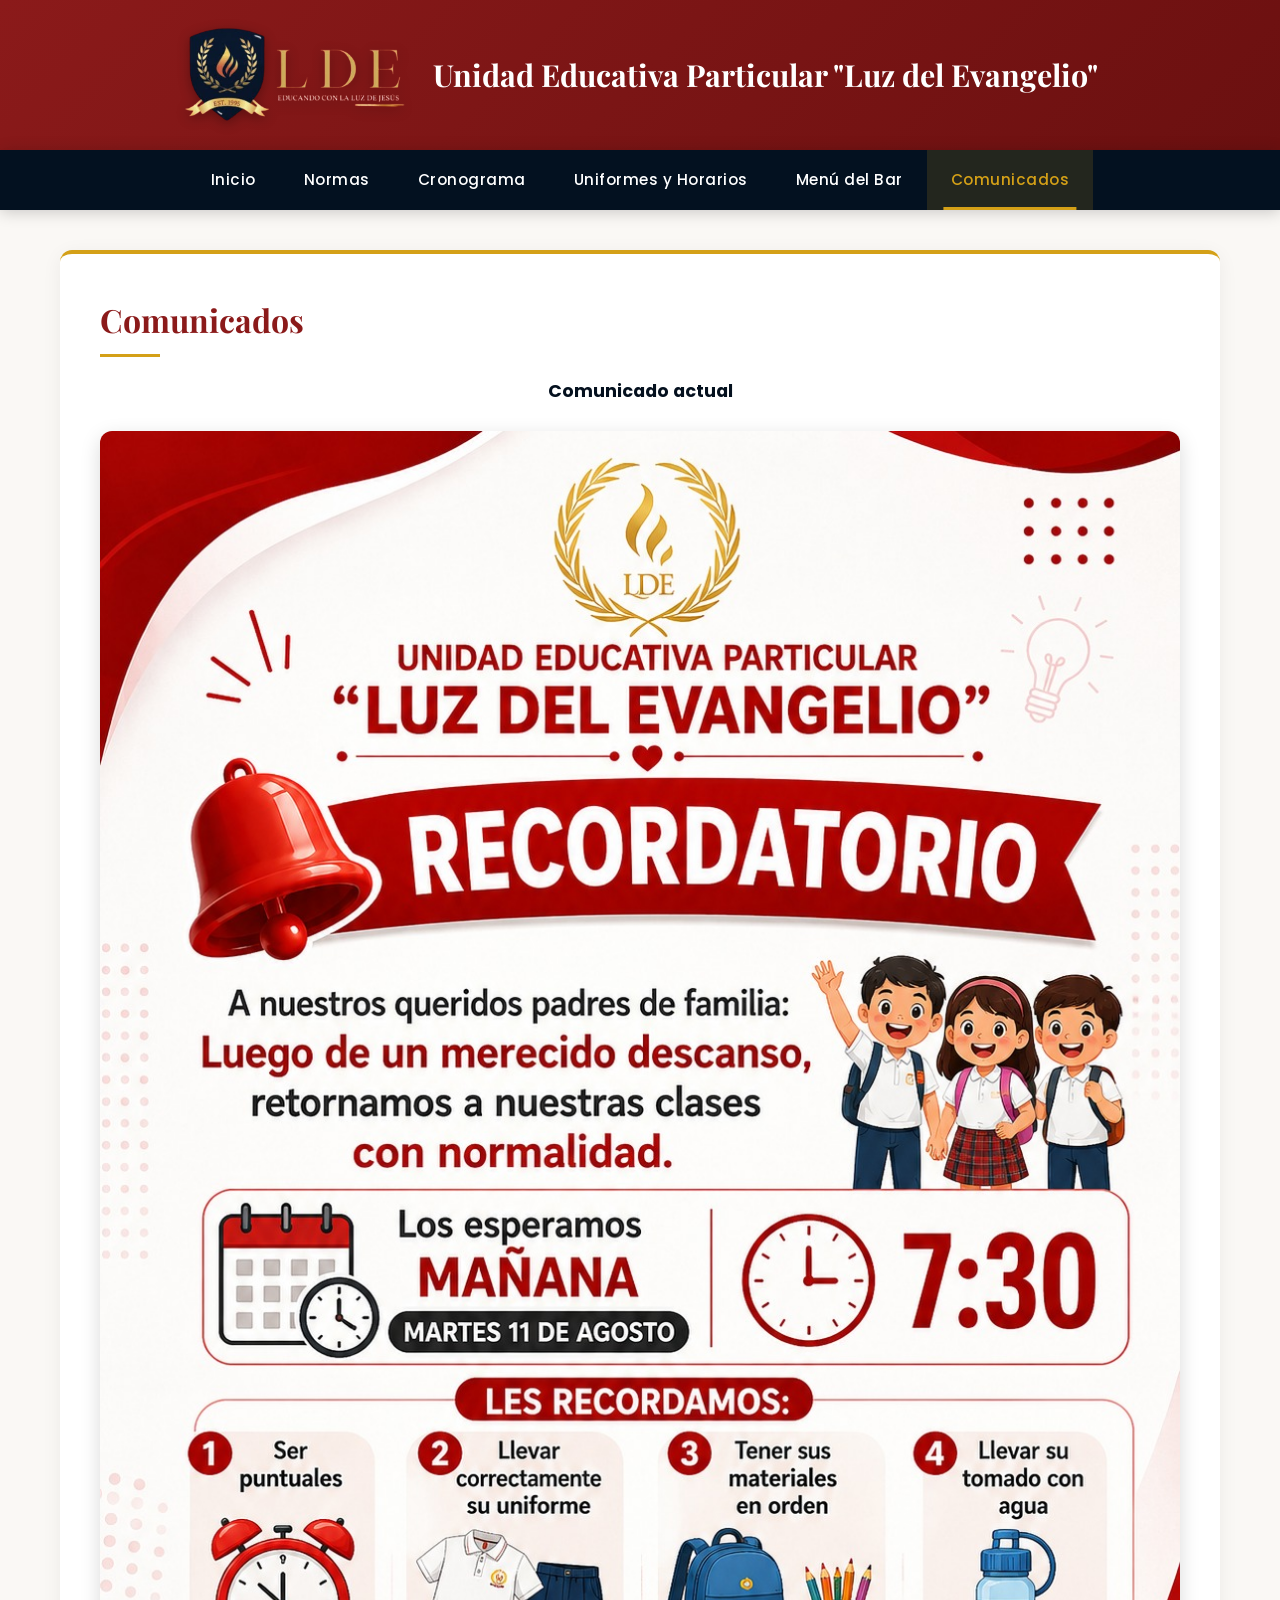
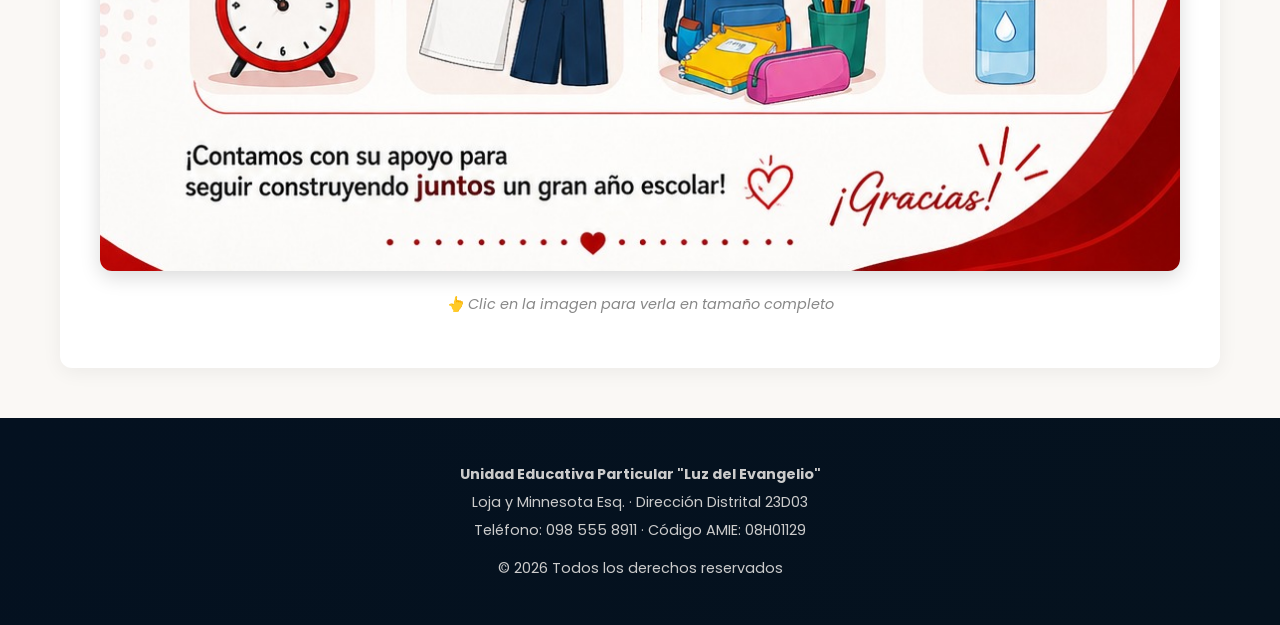
<file: web-institucion/comunicados.html>
<!DOCTYPE html>
<html lang="es">
<head>
    <meta charset="UTF-8">
    <meta name="viewport" content="width=device-width, initial-scale=1.0">
    <title>Comunicados - Unidad Educativa Luz del Evangelio</title>
    <link rel="stylesheet" href="css/estilos.css">
    <link rel="preconnect" href="https://fonts.googleapis.com">
    <link rel="preconnect" href="https://fonts.gstatic.com" crossorigin>
    <link href="https://fonts.googleapis.com/css2?family=Poppins:wght@300;400;500;600;700&family=Playfair+Display:wght@500;600;700&display=swap" rel="stylesheet">
</head>
<body>

    <header>
        <div class="header-contenido">
            <img src="img/logo.png" alt="Logo institucional">
            <h1>Unidad Educativa Particular "Luz del Evangelio"</h1>
        </div>
    </header>

    <nav>
        <a href="index.html">Inicio</a>
        <a href="normas.html">Normas</a>
        <a href="cronograma.html">Cronograma</a>
        <a href="uniformes.html">Uniformes y Horarios</a>
        <a href="menu.html">Menú del Bar</a>
        <a href="comunicados.html" class="activo">Comunicados</a>
    </nav>

    <main>
        <section>
            <h2 id="tituloComunicados">Comunicados</h2>
            <p class="semana-texto"><strong id="fechaComunicado"></strong></p>
            <div id="contenedorComunicado" class="imagen-contenedor">
                <p>Cargando comunicado...</p>
            </div>
        </section>
    </main>

    <footer>
        <p><strong>Unidad Educativa Particular "Luz del Evangelio"</strong></p>
        <p>Loja y Minnesota Esq. · Dirección Distrital 23D03</p>
        <p>Teléfono: 098 555 8911 · Código AMIE: 08H01129</p>
        <p style="margin-top: 15px;">&copy; 2026 Todos los derechos reservados</p>
    </footer>

    <script src="js/comunicados.js"></script>
</body>
</html>
</file>
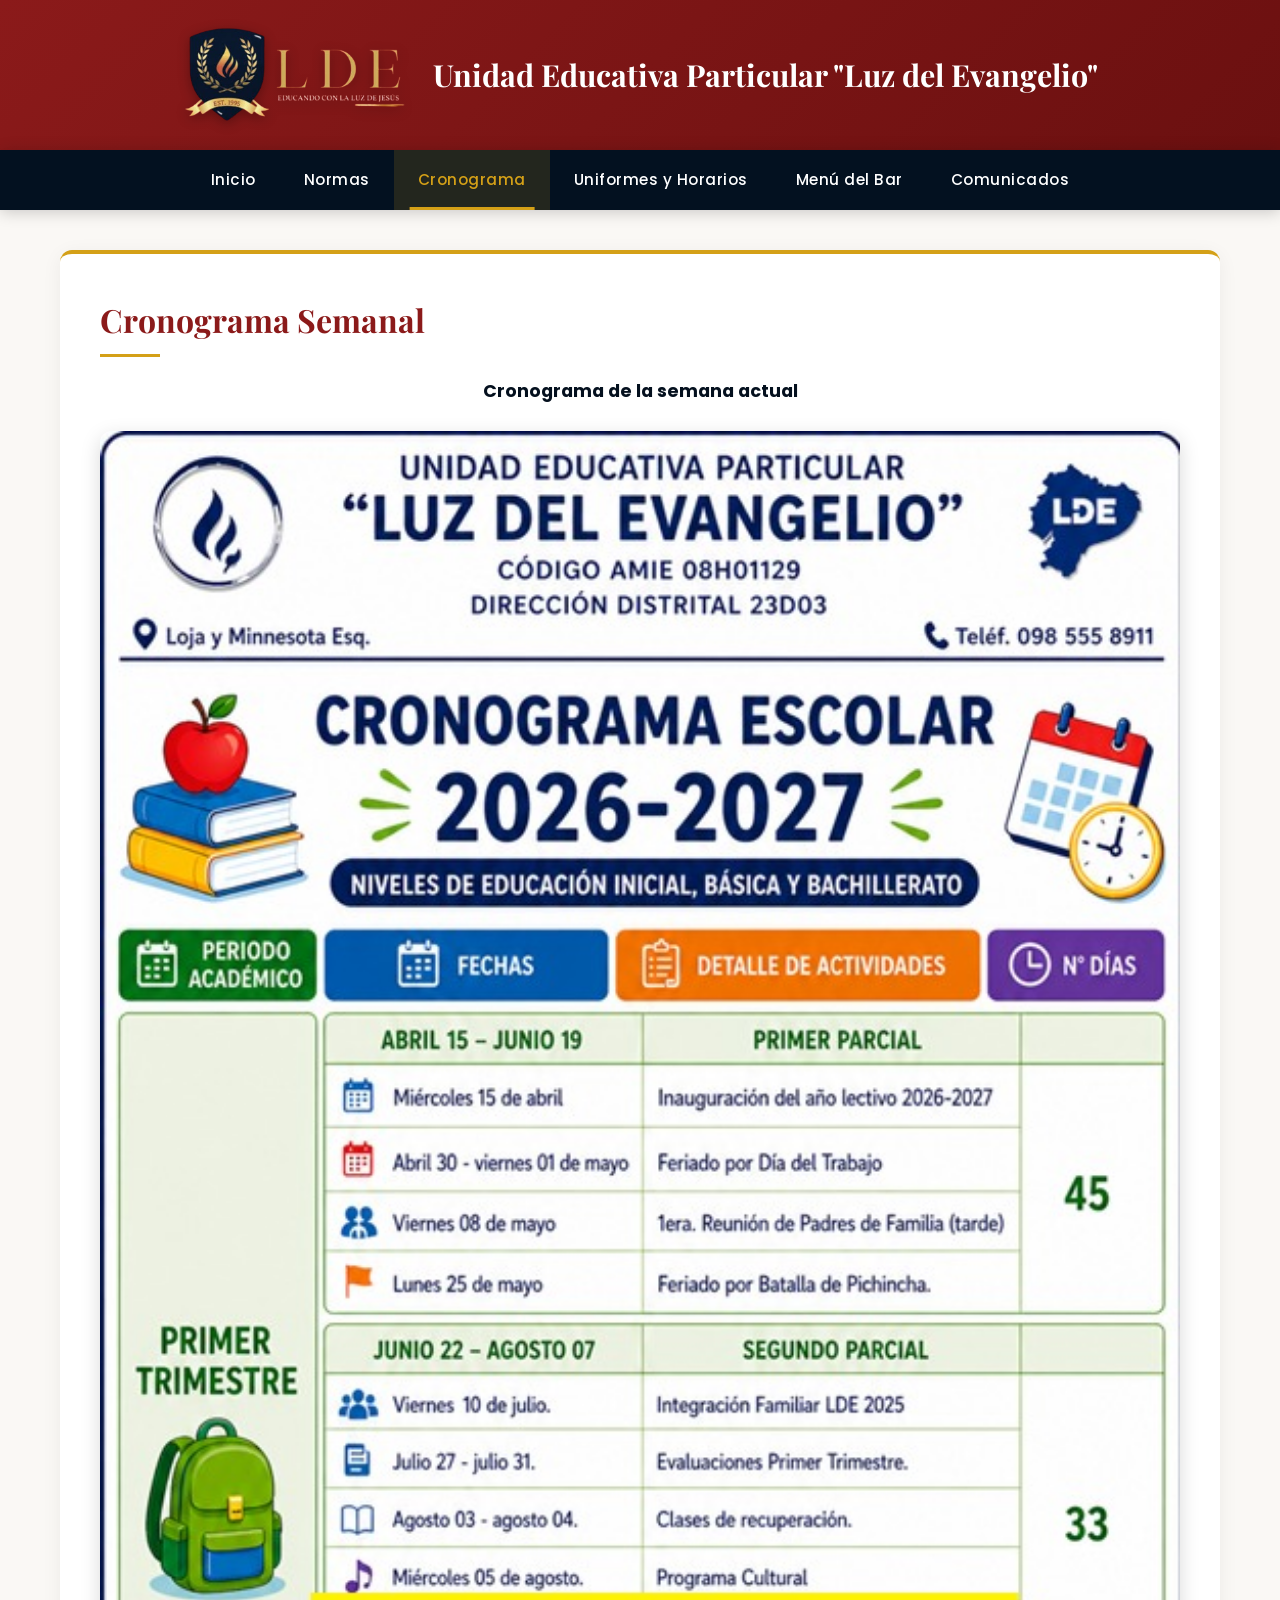
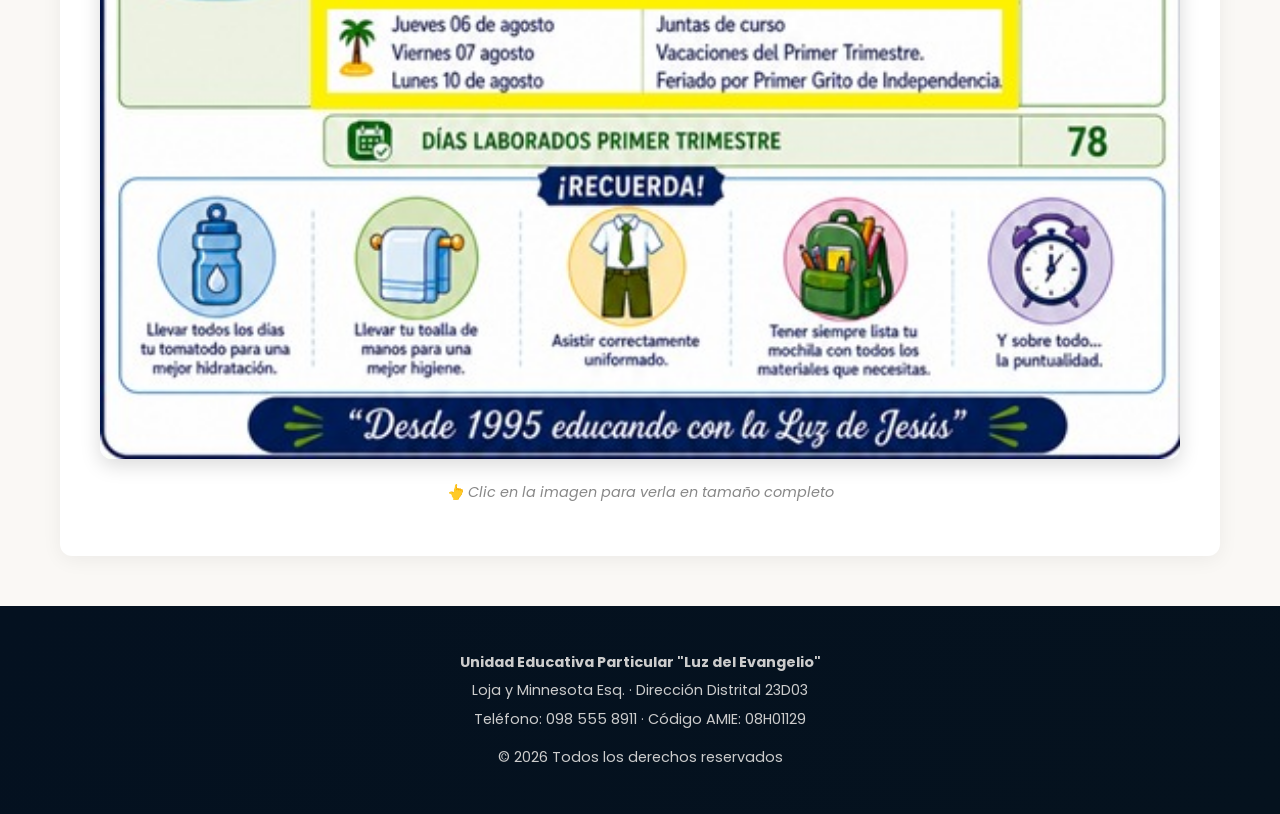
<file: web-institucion/cronograma.html>
<!DOCTYPE html>
<html lang="es">
<head>
    <meta charset="UTF-8">
    <meta name="viewport" content="width=device-width, initial-scale=1.0">
    <title>Cronograma - Unidad Educativa Luz del Evangelio</title>
    <link rel="stylesheet" href="css/estilos.css">
    <link rel="preconnect" href="https://fonts.googleapis.com">
    <link rel="preconnect" href="https://fonts.gstatic.com" crossorigin>
    <link href="https://fonts.googleapis.com/css2?family=Poppins:wght@300;400;500;600;700&family=Playfair+Display:wght@500;600;700&display=swap" rel="stylesheet">
</head>
<body>

    <header>
        <div class="header-contenido">
            <img src="img/logo.png" alt="Logo institucional">
            <h1>Unidad Educativa Particular "Luz del Evangelio"</h1>
        </div>
    </header>

    <nav>
        <a href="index.html">Inicio</a>
        <a href="normas.html">Normas</a>
        <a href="cronograma.html" class="activo">Cronograma</a>
        <a href="uniformes.html">Uniformes y Horarios</a>
        <a href="menu.html">Menú del Bar</a>
        <a href="comunicados.html">Comunicados</a>
    </nav>

    <main>
        <section>
            <h2 id="tituloCronograma">Cronograma Semanal</h2>
            <p class="semana-texto"><strong id="semanaActual"></strong></p>
            <div id="contenedorImagen" class="imagen-contenedor">
                <p>Cargando cronograma...</p>
            </div>
        </section>
    </main>

    <footer>
        <p><strong>Unidad Educativa Particular "Luz del Evangelio"</strong></p>
        <p>Loja y Minnesota Esq. · Dirección Distrital 23D03</p>
        <p>Teléfono: 098 555 8911 · Código AMIE: 08H01129</p>
        <p style="margin-top: 15px;">&copy; 2026 Todos los derechos reservados</p>
    </footer>

    <script src="js/cronograma.js"></script>
</body>
</html>
</file>
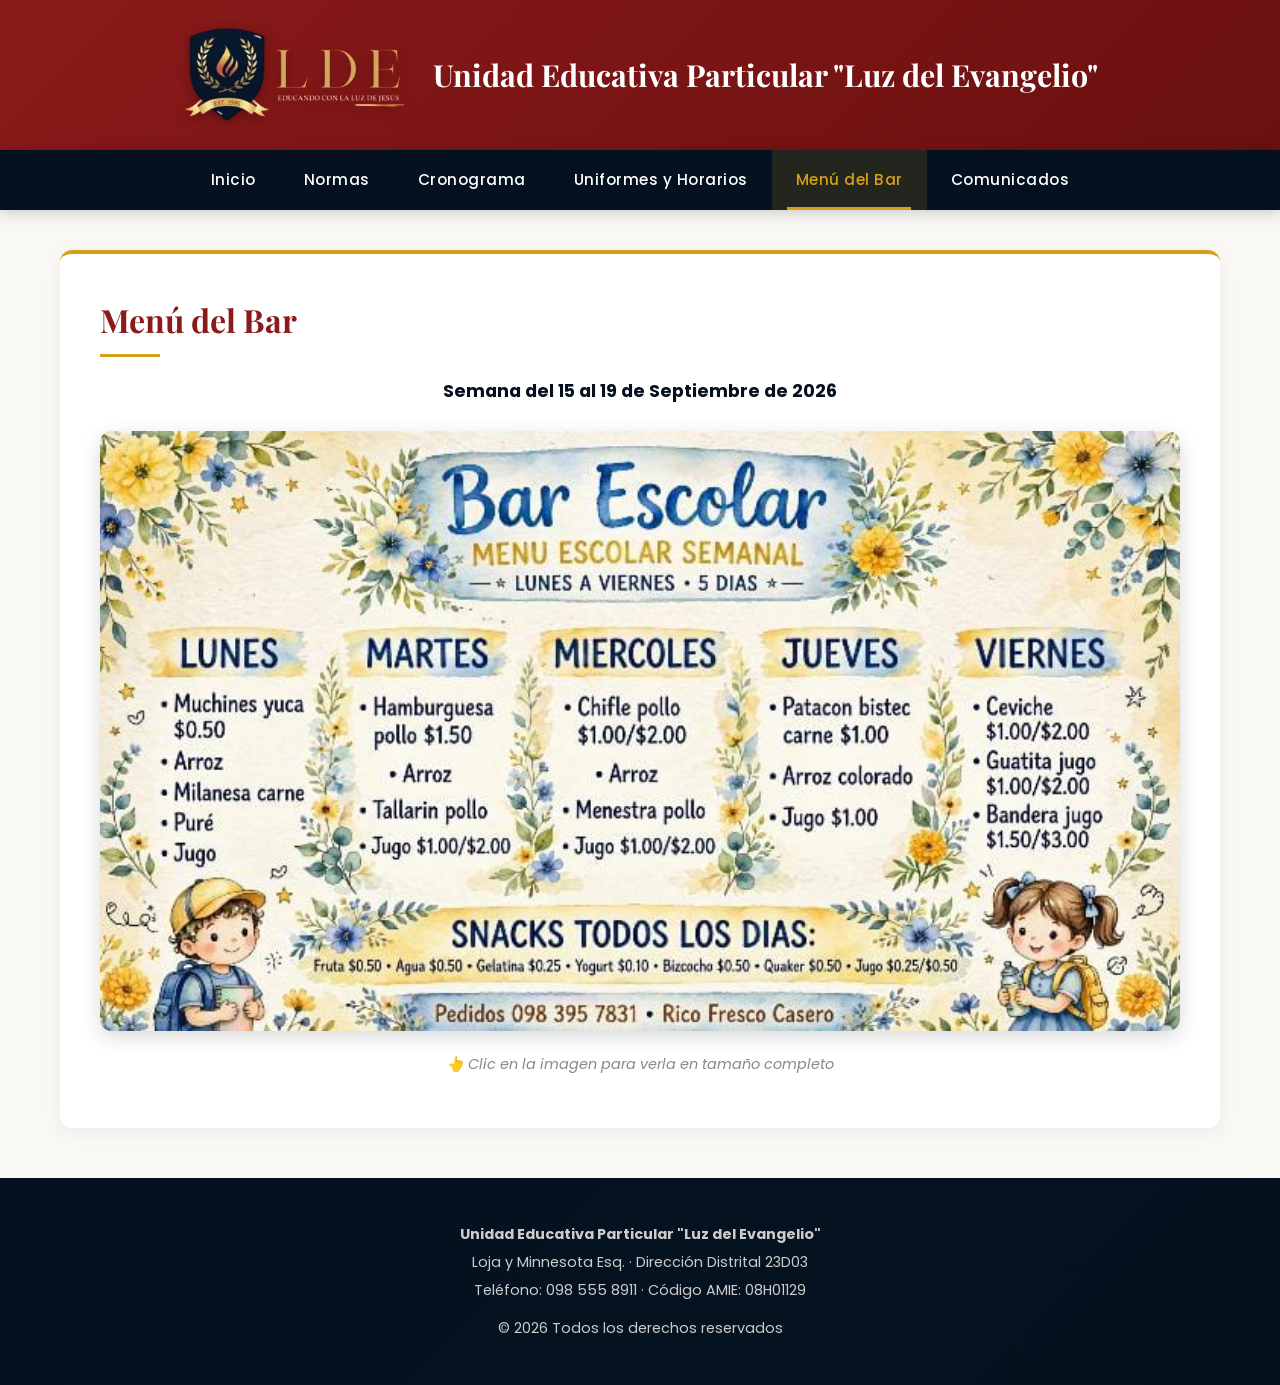
<file: web-institucion/menu.html>
<!DOCTYPE html>
<html lang="es">
<head>
    <meta charset="UTF-8">
    <meta name="viewport" content="width=device-width, initial-scale=1.0">
    <title>Menú del Bar - Unidad Educativa Luz del Evangelio</title>
    <link rel="stylesheet" href="css/estilos.css">
    <link rel="preconnect" href="https://fonts.googleapis.com">
    <link rel="preconnect" href="https://fonts.gstatic.com" crossorigin>
    <link href="https://fonts.googleapis.com/css2?family=Poppins:wght@300;400;500;600;700&family=Playfair+Display:wght@500;600;700&display=swap" rel="stylesheet">
</head>
<body>

    <header>
        <div class="header-contenido">
            <img src="img/logo.png" alt="Logo institucional">
            <h1>Unidad Educativa Particular "Luz del Evangelio"</h1>
        </div>
    </header>

    <nav>
        <a href="index.html">Inicio</a>
        <a href="normas.html">Normas</a>
        <a href="cronograma.html">Cronograma</a>
        <a href="uniformes.html">Uniformes y Horarios</a>
        <a href="menu.html" class="activo">Menú del Bar</a>
        <a href="comunicados.html">Comunicados</a>
    </nav>

    <main>
        <section>
            <h2 id="tituloMenu">Menú del Bar</h2>
            <p class="semana-texto"><strong id="semanaMenu"></strong></p>
            <div id="contenedorImagenMenu" class="imagen-contenedor">
                <p>Cargando menú...</p>
            </div>
        </section>
    </main>

    <footer>
        <p><strong>Unidad Educativa Particular "Luz del Evangelio"</strong></p>
        <p>Loja y Minnesota Esq. · Dirección Distrital 23D03</p>
        <p>Teléfono: 098 555 8911 · Código AMIE: 08H01129</p>
        <p style="margin-top: 15px;">&copy; 2026 Todos los derechos reservados</p>
    </footer>

    <script src="js/menu.js"></script>
</body>
</html>
</file>
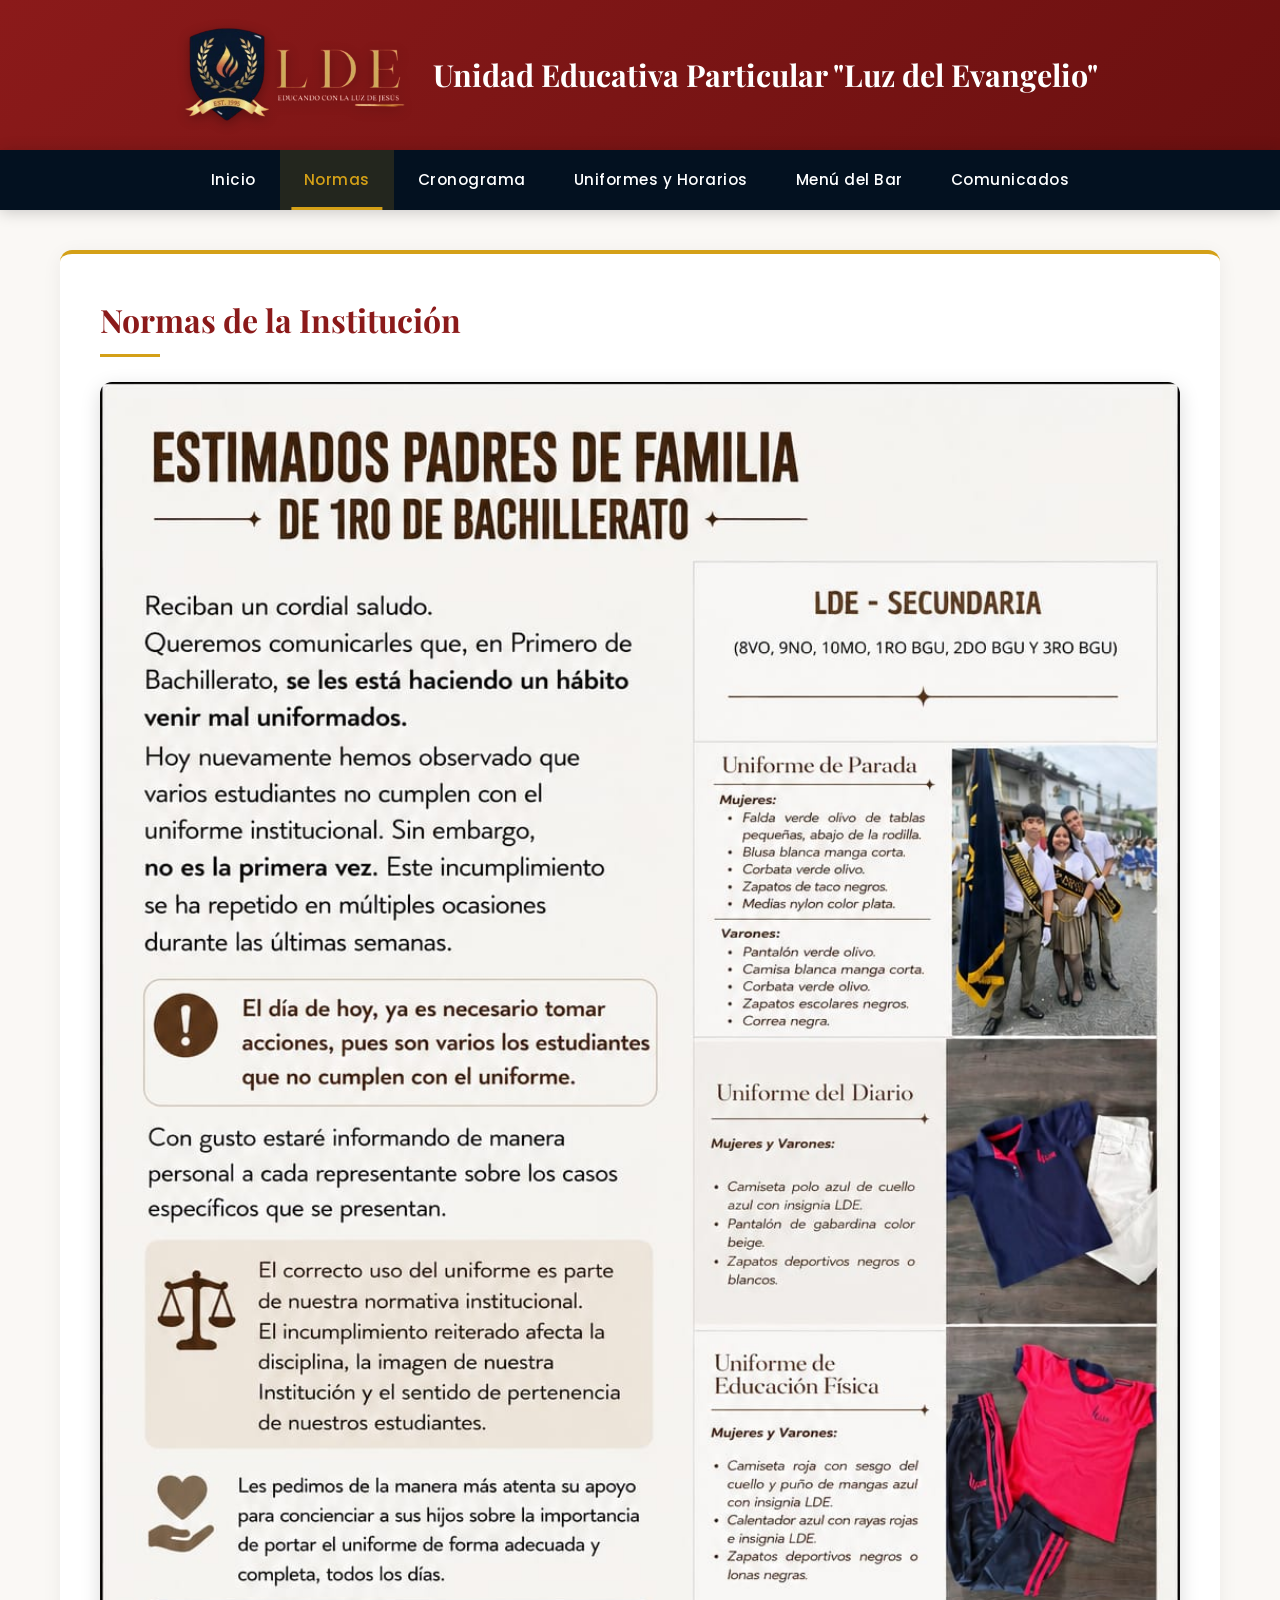
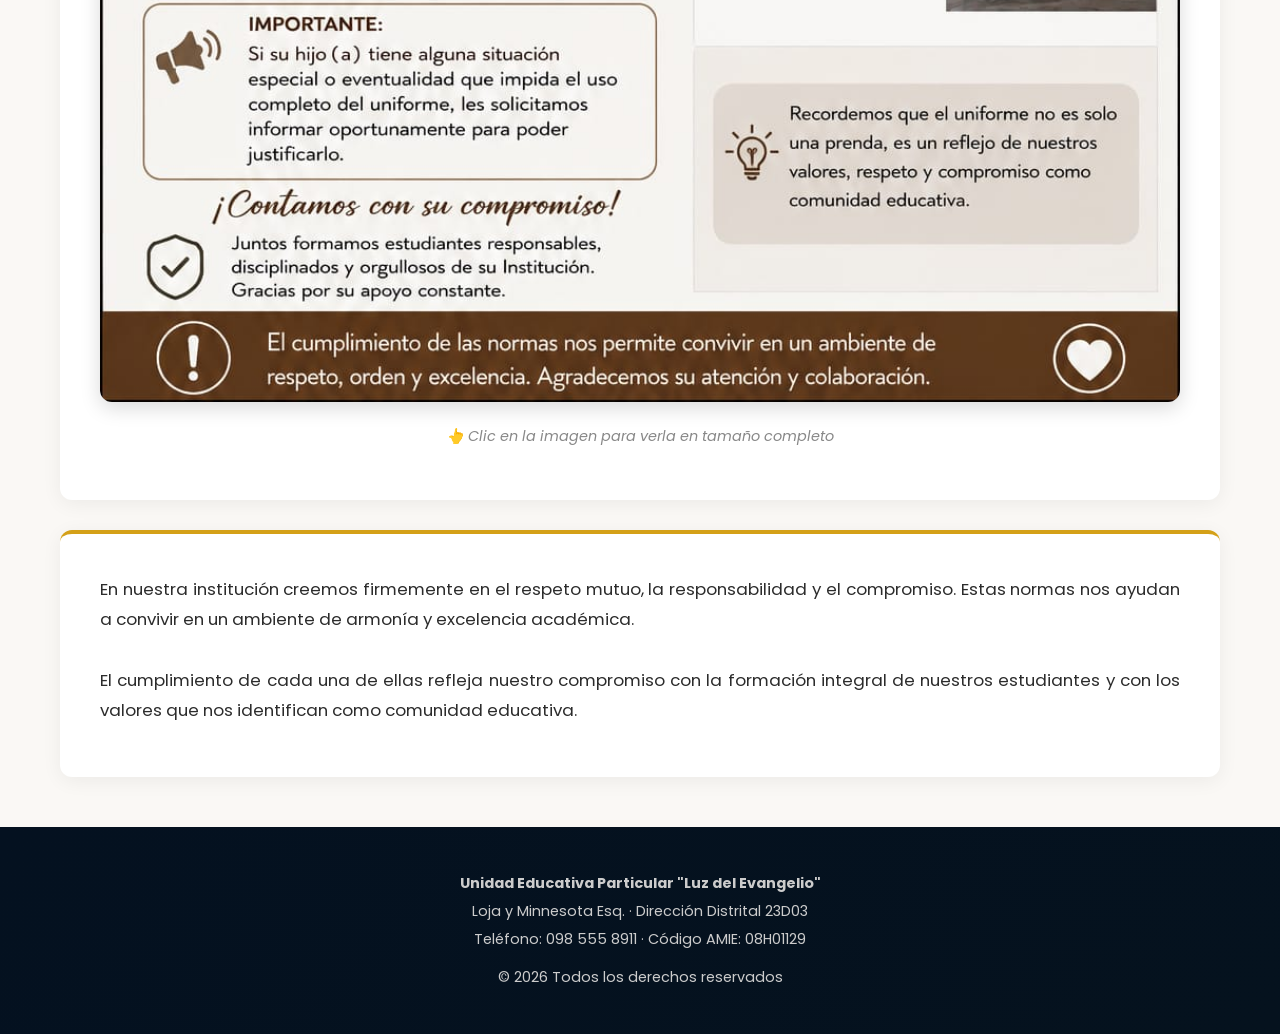
<file: web-institucion/normas.html>
<!DOCTYPE html>
<html lang="es">
<head>
    <meta charset="UTF-8">
    <meta name="viewport" content="width=device-width, initial-scale=1.0">
    <title>Normas - Unidad Educativa Luz del Evangelio</title>
    <link rel="stylesheet" href="css/estilos.css">
    <link rel="preconnect" href="https://fonts.googleapis.com">
    <link rel="preconnect" href="https://fonts.gstatic.com" crossorigin>
    <link href="https://fonts.googleapis.com/css2?family=Poppins:wght@300;400;500;600;700&family=Playfair+Display:wght@500;600;700&display=swap" rel="stylesheet">
</head>
<body>

    <header>
        <div class="header-contenido">
            <img src="img/logo.png" alt="Logo institucional">
            <h1>Unidad Educativa Particular "Luz del Evangelio"</h1>
        </div>
    </header>

    <nav>
        <a href="index.html">Inicio</a>
        <a href="normas.html" class="activo">Normas</a>
        <a href="cronograma.html">Cronograma</a>
        <a href="uniformes.html">Uniformes y Horarios</a>
        <a href="menu.html">Menú del Bar</a>
        <a href="comunicados.html">Comunicados</a>
    </nav>

    <main>
        <section>
            <h2 id="tituloNormas">Normas de la Institución</h2>
            <div id="contenedorImagenNormas" class="imagen-contenedor">
                <p>Cargando normas...</p>
            </div>
        </section>

        <section id="seccionTextoAdicional">
            <p id="textoAdicionalNormas" style="font-size: 1.05rem; line-height: 1.8;"></p>
        </section>
    </main>

    <footer>
        <p><strong>Unidad Educativa Particular "Luz del Evangelio"</strong></p>
        <p>Loja y Minnesota Esq. · Dirección Distrital 23D03</p>
        <p>Teléfono: 098 555 8911 · Código AMIE: 08H01129</p>
        <p style="margin-top: 15px;">&copy; 2026 Todos los derechos reservados</p>
    </footer>

    <script src="js/normas.js"></script>
</body>
</html>
</file>
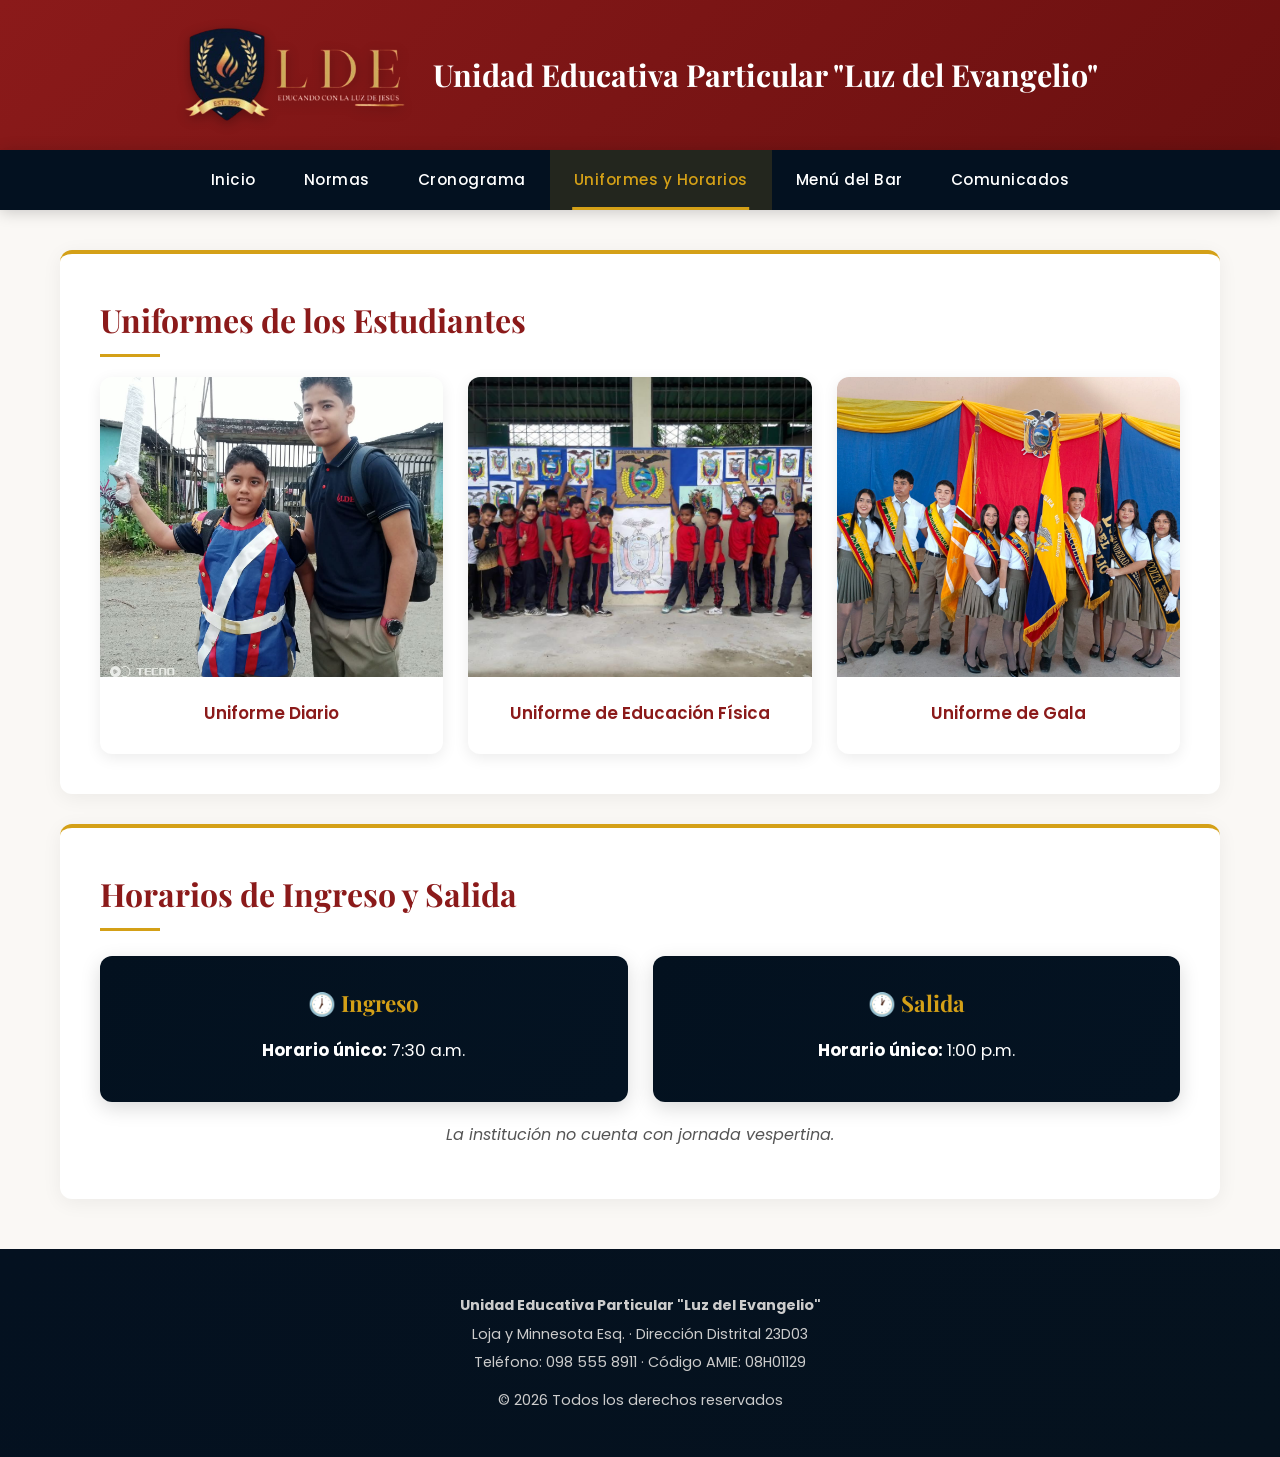
<file: web-institucion/uniformes.html>
<!DOCTYPE html>
<html lang="es">
<head>
    <meta charset="UTF-8">
    <meta name="viewport" content="width=device-width, initial-scale=1.0">
    <title>Uniformes y Horarios - Unidad Educativa Luz del Evangelio</title>
    <link rel="stylesheet" href="css/estilos.css">
    <link rel="preconnect" href="https://fonts.googleapis.com">
    <link rel="preconnect" href="https://fonts.gstatic.com" crossorigin>
    <link href="https://fonts.googleapis.com/css2?family=Poppins:wght@300;400;500;600;700&family=Playfair+Display:wght@500;600;700&display=swap" rel="stylesheet">
</head>
<body>

    <header>
        <div class="header-contenido">
            <img src="img/logo.png" alt="Logo institucional">
            <h1>Unidad Educativa Particular "Luz del Evangelio"</h1>
        </div>
    </header>

    <nav>
        <a href="index.html">Inicio</a>
        <a href="normas.html">Normas</a>
        <a href="cronograma.html">Cronograma</a>
        <a href="uniformes.html" class="activo">Uniformes y Horarios</a>
        <a href="menu.html">Menú del Bar</a>
        <a href="comunicados.html">Comunicados</a>
    </nav>

    <main>
        <section>
            <h2 id="tituloUniformes">Uniformes de los Estudiantes</h2>
            <div class="galeria" id="galeriaUniformes">
                <p>Cargando uniformes...</p>
            </div>
        </section>

        <section>
            <h2 id="tituloHorarios">Horarios de Ingreso y Salida</h2>
            <div class="horarios">
                <div class="card" id="horarioIngreso">
                    <p>Cargando...</p>
                </div>
                <div class="card" id="horarioSalida">
                    <p>Cargando...</p>
                </div>
            </div>
            <p id="notaUniformes" style="text-align: center; margin-top: 20px; color: #555; font-style: italic;"></p>
        </section>
    </main>

    <footer>
        <p><strong>Unidad Educativa Particular "Luz del Evangelio"</strong></p>
        <p>Loja y Minnesota Esq. · Dirección Distrital 23D03</p>
        <p>Teléfono: 098 555 8911 · Código AMIE: 08H01129</p>
        <p style="margin-top: 15px;">&copy; 2026 Todos los derechos reservados</p>
    </footer>

    <script src="js/uniformes.js"></script>
</body>
</html>
</file>
<file: web-institucion/css/estilos.css>
/* ===== RESET Y BASE ===== */
* {
    margin: 0;
    padding: 0;
    box-sizing: border-box;
}

html {
    scroll-behavior: smooth;
}

body {
    font-family: 'Poppins', 'Segoe UI', Tahoma, sans-serif;
    background-color: #FAF8F5;
    color: #2c2c2c;
    line-height: 1.6;
    font-size: 16px;
}

/* Tipografía */
h1, h2, h3 {
    font-family: 'Playfair Display', Georgia, serif;
    font-weight: 700;
    color: #8B1A1A;
}

h2 {
    font-size: 2rem;
    margin-bottom: 20px;
    position: relative;
    padding-bottom: 12px;
}

h2::after {
    content: '';
    position: absolute;
    bottom: 0;
    left: 0;
    width: 60px;
    height: 3px;
    background: #D4A017;
}

h3 {
    font-size: 1.3rem;
    color: #010c16;
    margin-bottom: 10px;
}

p {
    margin-bottom: 12px;
    text-align: justify;
}

ol, ul {
    margin-left: 25px;
    margin-bottom: 15px;
}

ol li, ul li {
    margin-bottom: 10px;
}

/* ===== ENCABEZADO ===== */
header {
    background: linear-gradient(135deg, #8B1A1A, #6B1010);
    color: white;
    padding: 25px 20px;
    box-shadow: 0 4px 15px rgba(0,0,0,0.15);
}

.header-contenido {
    display: flex;
    align-items: center;
    justify-content: center;
    gap: 25px;
    max-width: 1200px;
    margin: 0 auto;
}

header img {
    max-height: 100px;
    width: auto;
    filter: drop-shadow(0 3px 6px rgba(0,0,0,0.3));
}

header h1 {
    font-size: 1.9rem;
    color: white;
    text-align: left;
    margin: 0;
    font-family: 'Playfair Display', serif;
}

/* ===== NAVEGACIÓN ===== */
nav {
    background-color: #031120;
    display: flex;
    justify-content: center;
    flex-wrap: wrap;
    position: sticky;
    top: 0;
    z-index: 100;
    box-shadow: 0 2px 15px rgba(0,0,0,0.2);
}

nav a {
    color: white;
    padding: 18px 24px;
    text-decoration: none;
    font-weight: 500;
    font-size: 0.95rem;
    letter-spacing: 0.5px;
    transition: all 0.3s ease;
    position: relative;
}

nav a::after {
    content: '';
    position: absolute;
    bottom: 0;
    left: 50%;
    width: 0;
    height: 3px;
    background: #D4A017;
    transition: all 0.3s ease;
    transform: translateX(-50%);
}

nav a:hover {
    background-color: rgba(255,255,255,0.08);
    color: #D4A017;
}

nav a:hover::after {
    width: 80%;
}

nav a.activo {
    background-color: rgba(212, 160, 23, 0.15);
    color: #D4A017;
}

nav a.activo::after {
    width: 80%;
}

/* ===== CONTENIDO ===== */
main {
    max-width: 1200px;
    margin: 40px auto;
    padding: 0 20px;
}

section {
    background: white;
    padding: 40px;
    border-radius: 12px;
    box-shadow: 0 4px 20px rgba(0,0,0,0.06);
    margin-bottom: 30px;
    border-top: 4px solid #D4A017;
}

/* ===== CARRUSEL ===== */
.carrusel {
    position: relative;
    width: 100%;
    height: 450px;
    overflow: hidden;
    border-radius: 12px;
    margin-bottom: 30px;
    box-shadow: 0 6px 25px rgba(0,0,0,0.15);
}

.carrusel-slides {
    display: flex;
    transition: transform 0.6s ease;
    height: 100%;
}

.carrusel-slide {
    min-width: 100%;
    height: 100%;
    background-size: cover;
    background-position: center;
    position: relative;
}

.carrusel-slide::after {
    content: '';
    position: absolute;
    inset: 0;
    background: linear-gradient(to top, rgba(0,0,0,0.6), transparent 50%);
}

.carrusel-titulo {
    position: absolute;
    bottom: 40px;
    left: 40px;
    right: 40px;
    color: white;
    z-index: 2;
    font-size: 2rem;
    font-family: 'Playfair Display', serif;
    text-shadow: 0 2px 10px rgba(0,0,0,0.6);
}

.carrusel-btn {
    position: absolute;
    top: 50%;
    transform: translateY(-50%);
    background: rgba(255,255,255,0.85);
    border: none;
    width: 50px;
    height: 50px;
    border-radius: 50%;
    font-size: 1.5rem;
    cursor: pointer;
    z-index: 3;
    transition: all 0.3s;
    color: #8B1A1A;
}

.carrusel-btn:hover {
    background: white;
    transform: translateY(-50%) scale(1.1);
}

.carrusel-btn.prev { left: 20px; }
.carrusel-btn.next { right: 20px; }

.carrusel-puntos {
    position: absolute;
    bottom: 15px;
    left: 50%;
    transform: translateX(-50%);
    display: flex;
    gap: 10px;
    z-index: 3;
}

.carrusel-punto {
    width: 12px;
    height: 12px;
    border-radius: 50%;
    background: rgba(255,255,255,0.5);
    cursor: pointer;
    transition: all 0.3s;
}

.carrusel-punto.activo {
    background: #D4A017;
    transform: scale(1.3);
}

/* ===== VIDEO INSTITUCIONAL ===== */
.video-contenedor {
    text-align: center;
    margin-top: 25px;
}

.video-institucional {
    width: 100%;
    max-width: 900px;
    height: auto;
    border-radius: 12px;
    box-shadow: 0 6px 25px rgba(0,0,0,0.2);
    background: #000;
}

/* ===== TARJETAS DE NOTICIAS ===== */
.noticias-grid {
    display: grid;
    grid-template-columns: repeat(auto-fill, minmax(320px, 1fr));
    gap: 25px;
    margin-top: 30px;
    align-items: stretch;
}

.noticia-card {
    background: white;
    border-radius: 12px;
    overflow: hidden;
    box-shadow: 0 4px 15px rgba(0,0,0,0.08);
    transition: all 0.3s ease;
    cursor: pointer;
    display: flex;
    flex-direction: column;
    height: 100%;
}

.noticia-card:hover {
    transform: translateY(-8px);
    box-shadow: 0 12px 30px rgba(0,0,0,0.15);
}

.noticia-card img {
    width: 100%;
    max-height: 320px;
    object-fit: contain;
    display: block;
    background: #f5f5f5;
    padding: 8px;
}

.noticia-card .noticia-contenido {
    padding: 20px;
    flex: 1;
    display: flex;
    flex-direction: column;
}

.noticia-card h3 {
    color: #8B1A1A;
    font-size: 1.2rem;
    margin-bottom: 10px;
    line-height: 1.3;
}

.noticia-card p {
    color: #555;
    font-size: 0.95rem;
    text-align: left;
    flex: 1;
}

.noticia-card .fecha {
    color: #D4A017;
    font-size: 0.85rem;
    font-weight: 600;
    text-transform: uppercase;
    letter-spacing: 1px;
    margin-bottom: 8px;
}

.noticia-card .leer-mas {
    color: #030f1c;
    font-weight: 600;
    margin-top: 15px;
    display: inline-flex;
    align-items: center;
    gap: 5px;
    transition: all 0.3s;
}

.noticia-card:hover .leer-mas {
    color: #D4A017;
    gap: 10px;
}

/* ===== GALERÍA UNIFORMES ===== */
.galeria {
    display: grid;
    grid-template-columns: repeat(auto-fit, minmax(250px, 1fr));
    gap: 25px;
    margin-top: 20px;
}

.galeria .item {
    background: white;
    border-radius: 12px;
    overflow: hidden;
    text-align: center;
    box-shadow: 0 4px 15px rgba(0,0,0,0.08);
    transition: all 0.3s;
}

.galeria .item:hover {
    transform: scale(1.03);
    box-shadow: 0 8px 25px rgba(0,0,0,0.15);
}

.galeria img {
    width: 100%;
    height: 300px;
    object-fit: cover;
}

.galeria .item p {
    padding: 15px;
    font-weight: 600;
    color: #8B1A1A;
    text-align: center;
    font-size: 1.05rem;
}

/* ===== HORARIOS ===== */
.horarios {
    display: grid;
    grid-template-columns: 1fr 1fr;
    gap: 25px;
    margin-top: 25px;
}

.horarios .card {
    background: linear-gradient(135deg, #03111f, #041322);
    color: white;
    padding: 30px;
    border-radius: 12px;
    text-align: center;
    box-shadow: 0 6px 20px rgba(0,0,0,0.15);
    transition: all 0.3s;
}

.horarios .card:hover {
    transform: translateY(-5px);
}

.horarios .card h3 {
    margin-bottom: 15px;
    color: #D4A017;
    font-size: 1.4rem;
}

.horarios .card p {
    text-align: center;
    color: white;
    font-size: 1.05rem;
    margin: 8px 0;
}

/* ===== IMÁGENES GRANDES ===== */
.imagen-contenedor {
    text-align: center;
    margin-top: 25px;
}

.imagen-grande {
    max-width: 100%;
    width: 100%;
    height: auto;
    border-radius: 12px;
    box-shadow: 0 6px 20px rgba(0,0,0,0.15);
    cursor: pointer;
    transition: transform 0.3s ease;
}

.imagen-grande:hover {
    transform: scale(1.01);
}

.hint {
    margin-top: 15px;
    font-size: 0.9rem;
    color: #888;
    font-style: italic;
    text-align: center;
}

.semana-texto {
    text-align: center;
    font-size: 1.1rem;
    color: #04101e;
    margin-bottom: 15px;
    font-weight: 600;
}

/* ===== FOOTER ===== */
footer {
    background: linear-gradient(135deg, #041120, #05121e);
    color: white;
    text-align: center;
    padding: 40px 20px;
    margin-top: 50px;
}

footer p {
    text-align: center;
    margin: 5px 0;
    color: #ccc;
    font-size: 0.9rem;
}

footer .redes {
    margin-top: 20px;
    display: flex;
    justify-content: center;
    gap: 20px;
}

footer .redes a {
    color: #D4A017;
    font-size: 1.5rem;
    text-decoration: none;
    transition: all 0.3s;
}

footer .redes a:hover {
    transform: scale(1.2);
}

/* ===== RESPONSIVE ===== */
@media (max-width: 768px) {
    header h1 {
        font-size: 1.2rem;
    }
    
    header img {
        max-height: 70px;
    }
    
    .header-contenido {
        flex-direction: column;
        gap: 15px;
        text-align: center;
    }
    
    header h1 {
        text-align: center;
    }
    
    nav a {
        padding: 12px 15px;
        font-size: 0.85rem;
    }
    
    section {
        padding: 25px 20px;
    }
    
    h2 {
        font-size: 1.5rem;
    }
    
    .carrusel {
        height: 250px;
    }
    
    .carrusel-titulo {
        font-size: 1.2rem;
        bottom: 25px;
        left: 20px;
        right: 20px;
    }
    
    .horarios {
        grid-template-columns: 1fr;
    }
    
    .noticias-grid {
        grid-template-columns: 1fr;
    }
    
    .noticia-card img {
        max-height: 250px;
    }
}
/* ===== MODAL DE NOTICIAS ===== */
.modal-noticia {
    display: none;
    position: fixed;
    inset: 0;
    background: rgba(0, 0, 0, 0.85);
    z-index: 1000;
    justify-content: center;
    align-items: center;
    padding: 20px;
    animation: fadeIn 0.3s ease;
}

.modal-noticia.activo {
    display: flex;
}

@keyframes fadeIn {
    from { opacity: 0; }
    to { opacity: 1; }
}

.modal-contenido {
    background: white;
    border-radius: 15px;
    max-width: 900px;
    width: 100%;
    max-height: 90vh;
    overflow-y: auto;
    position: relative;
    box-shadow: 0 20px 60px rgba(0,0,0,0.5);
    animation: slideUp 0.4s ease;
}

@keyframes slideUp {
    from {
        transform: translateY(50px);
        opacity: 0;
    }
    to {
        transform: translateY(0);
        opacity: 1;
    }
}

.modal-cerrar {
    position: absolute;
    top: 15px;
    right: 15px;
    background: rgba(255,255,255,0.95);
    border: none;
    width: 45px;
    height: 45px;
    border-radius: 50%;
    font-size: 1.8rem;
    cursor: pointer;
    z-index: 10;
    color: #8B1A1A;
    transition: all 0.3s;
    box-shadow: 0 2px 10px rgba(0,0,0,0.2);
    display: flex;
    align-items: center;
    justify-content: center;
    line-height: 1;
    padding-bottom: 3px;
}

.modal-cerrar:hover {
    background: #8B1A1A;
    color: white;
    transform: rotate(90deg);
}

#modalImg {
    width: 100%;
    height: auto;
    max-height: 60vh;
    object-fit: contain;
    display: block;
    background: #f5f5f5;
}

.modal-info {
    padding: 30px;
}

.modal-fecha {
    color: #D4A017;
    font-size: 0.85rem;
    font-weight: 600;
    text-transform: uppercase;
    letter-spacing: 1px;
    display: block;
    margin-bottom: 10px;
}

.modal-info h3 {
    color: #8B1A1A;
    font-size: 1.6rem;
    margin-bottom: 15px;
    font-family: 'Playfair Display', serif;
}

.modal-info p {
    color: #333;
    font-size: 1.05rem;
    line-height: 1.7;
    text-align: justify;
}

/* Cursor pointer en las tarjetas */
.noticia-card {
    cursor: pointer;
}

/* Responsive del modal */
@media (max-width: 768px) {
    .modal-contenido {
        max-height: 95vh;
    }
    
    #modalImg {
        max-height: 40vh;
    }
    
    .modal-info {
        padding: 20px;
    }
    
    .modal-info h3 {
        font-size: 1.3rem;
    }
    
    .modal-cerrar {
        width: 38px;
        height: 38px;
        font-size: 1.5rem;
    }
}
</file>
